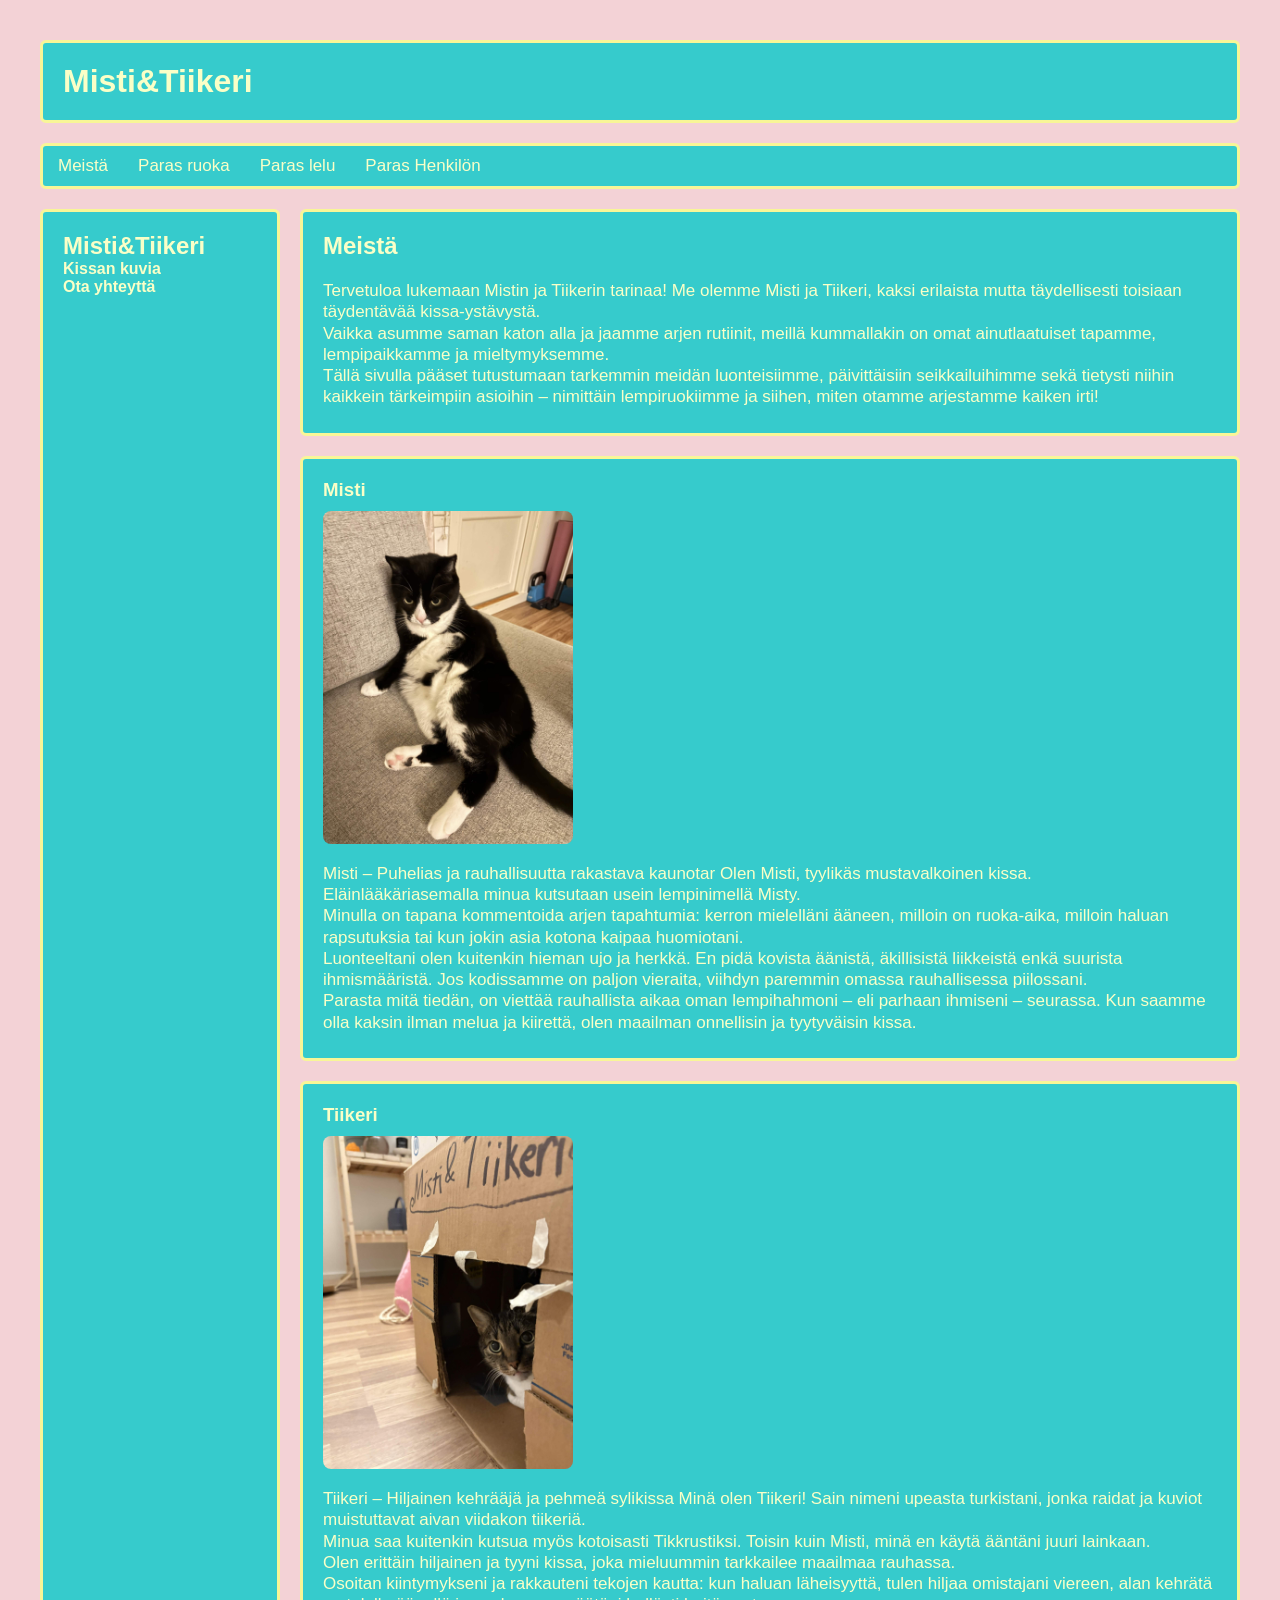
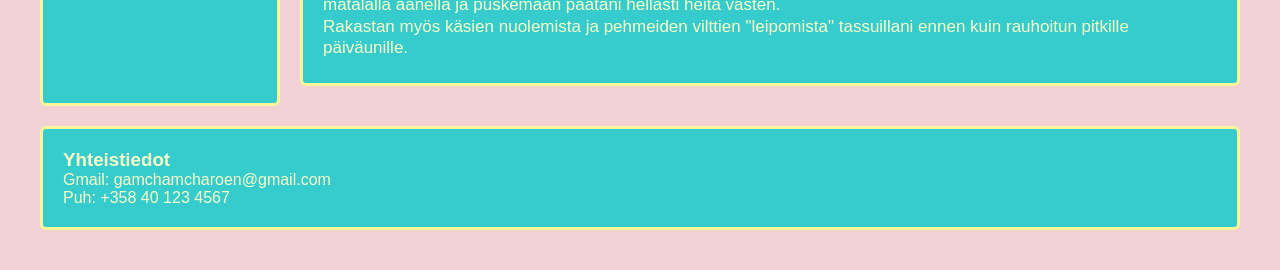
<file: index.html>
<!DOCTYPE html>
<html lang="fi">

<head>
    <meta charset="UTF-8">
    <meta name="viewport" content="width=device-width, initial-scale=1.0">
    <title>Misti&Tiikeri</title>
    <link rel="stylesheet" href="socatstyle.css">
</head>

<body>
    <!--Tästä tulee koko sivun container: header, nav, main,aside, footer-->
 <div class="container">
    <!---header-->
    <header class="header">
        <h1 class="h1">Misti&Tiikeri</h1>
    </header>

    <!---nav-->
    <nav class="nav">
        <ul>
      <li><a href="#" class="active"> Meistä</a></li>
      <li><a href="food.html"> Paras ruoka</a></li>
      <li><a href="toy.html"> Paras lelu</a></li>
      <li><a href="person.html"> Paras Henkilön</a></li>
       </ul>
    </nav>

    <main class="main">
        <div>
            <article>

            <div class="card meista-box">
            <h2>Meistä</h2>
            <!-- tässä laittaa mistin ja tiikerin kuva -->
            <p>Tervetuloa lukemaan Mistin ja Tiikerin tarinaa!
               Me olemme Misti ja Tiikeri, kaksi erilaista mutta täydellisesti toisiaan
              täydentävää kissa-ystävystä. <br> Vaikka asumme saman katon alla ja jaamme arjen rutiinit, meillä kummallakin on omat ainutlaatuiset tapamme, lempipaikkamme ja mieltymyksemme.<br> Tällä sivulla pääset tutustumaan tarkemmin meidän luonteisiimme, päivittäisiin seikkailuihimme sekä tietysti niihin kaikkein tärkeimpiin asioihin – nimittäin lempiruokiimme ja siihen, miten otamme arjestamme kaiken irti!</p>
            </div>



            
            <div class="card misti-box">
            <h3> Misti</h3>

              <!-- Lisää kuva tähän -->
               <img src="misti2.jpg" alt="Mistin kuva" class="kissa-kuva">
                <P class="p">Misti – Puhelias ja rauhallisuutta rakastava kaunotar
               Olen Misti, tyylikäs mustavalkoinen kissa. <br>
               Eläinlääkäriasemalla minua kutsutaan usein lempinimellä Misty.<br>
               Minulla on tapana kommentoida arjen tapahtumia: kerron mielelläni ääneen, milloin on ruoka-aika, milloin haluan rapsutuksia tai kun jokin asia kotona kaipaa huomiotani.<br>
                Luonteeltani olen kuitenkin hieman ujo ja herkkä. En pidä kovista äänistä, äkillisistä liikkeistä enkä suurista ihmismääristä. Jos kodissamme on paljon vieraita, viihdyn paremmin omassa rauhallisessa piilossani.<br>
                 Parasta mitä tiedän, on viettää rauhallista aikaa oman lempihahmoni – eli parhaan ihmiseni – seurassa. Kun saamme olla kaksin ilman melua ja kiirettä, olen maailman onnellisin ja tyytyväisin kissa.</P>
            </div>


            
               

            <div class="card tiikeri-box">
            <h3> Tiikeri</h3>

              <!-- Lisää kuva tähän -->
               <img src="tiikeri2.jpg" alt="Tiikerin kuva" class="kissa-kuva">
                <p>Tiikeri – Hiljainen kehrääjä ja pehmeä sylikissa
              Minä olen Tiikeri! Sain nimeni upeasta turkistani, jonka raidat ja kuviot muistuttavat aivan viidakon tiikeriä. <br>
              Minua saa kuitenkin kutsua myös kotoisasti Tikkrustiksi. Toisin kuin Misti, minä en käytä ääntäni juuri lainkaan.<br>
               Olen erittäin hiljainen ja tyyni kissa, joka mieluummin tarkkailee maailmaa rauhassa.<br> 
               Osoitan kiintymykseni ja rakkauteni tekojen kautta: kun haluan läheisyyttä, tulen hiljaa omistajani viereen, alan kehrätä matalalla äänellä ja puskemaan päätäni hellästi heitä vasten.<br>
                Rakastan myös käsien nuolemista ja pehmeiden vilttien "leipomista" tassuillani ennen kuin rauhoitun pitkille päiväunille.</p>     
            </div>
        
        
        </div>
    </main>

    <aside class="sidebar">

            <h2>Misti&Tiikeri</h2>

      <ul>
        
        <li><a href="kuvat.html">Kissan kuvia</a></li>
        <li><a href="#yhteistiedot">Ota yhteyttä</a></li>
        
      </ul>
    </aside>


    <footer  class="footer">
        <h3 id="yhteistiedot"> Yhteistiedot</h3>
        <p>Gmail: gamchamcharoen@gmail.com</p>
        <p>Puh: +358 40 123 4567</p>
    </footer>

 
 </div>
    


</body>

</html>
</file>
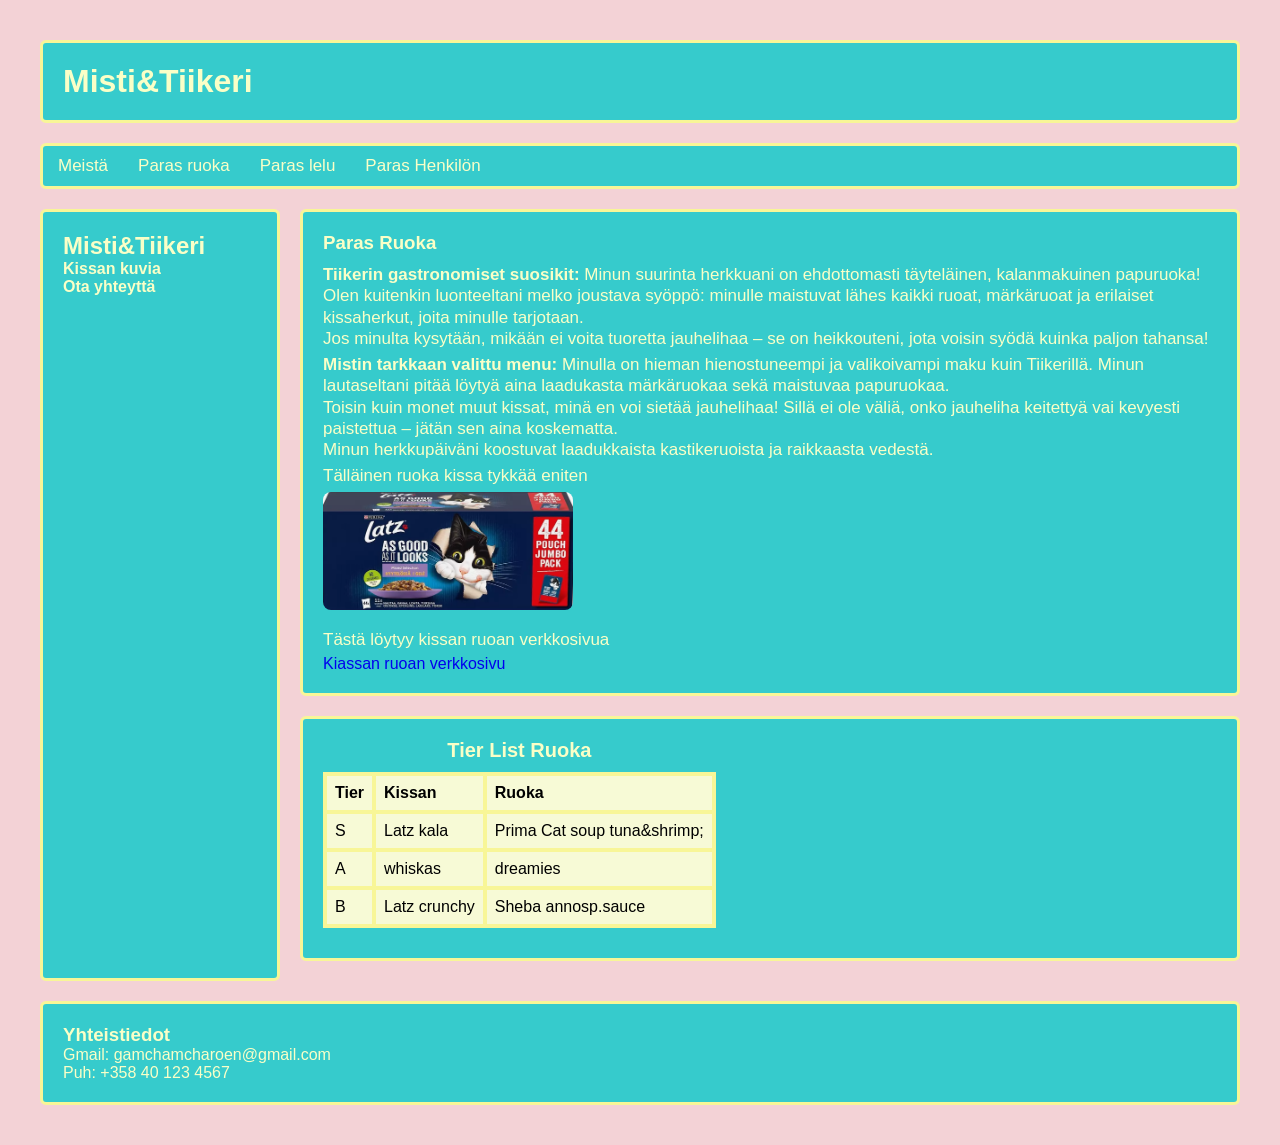
<file: food.html>
<!DOCTYPE html>
<html lang="fi">

<head>
    <meta charset="UTF-8">
    <meta name="viewport" content="width=device-width, initial-scale=1.0">
    <title>Misti&Tiikeri</title>
    <link rel="stylesheet" href="socatstyle.css">
</head>

<body>
    <!--Tästä tulee koko sivun container: header, nav, main,aside, footer-->
 <div class="container">
    <!---header-->
    <header class="header">
        <h1 class="h1">Misti&Tiikeri</h1>
    </header>

    <!---nav-->
    <nav class="nav">
        <ul>
      <li><a href="index.html"> Meistä</a></li>
      <li><a href="#" class="active"> Paras ruoka</a></li>
      <li><a href="toy.html"> Paras lelu</a></li>
      <li><a href="person.html"> Paras Henkilön</a></li>
      
       </ul>
    </nav>

    <main class="main">
        <div>
          

            <article class="card"> 
             
            <h3 id="ruoka"> Paras Ruoka</h3>
               
            <P> <strong>Tiikerin gastronomiset suosikit:</strong>
             Minun suurinta herkkuani on ehdottomasti täyteläinen, kalanmakuinen papuruoka! Olen kuitenkin luonteeltani melko joustava syöppö: minulle maistuvat lähes kaikki ruoat, märkäruoat ja erilaiset kissaherkut, joita minulle tarjotaan.<br>
              Jos minulta kysytään, mikään ei voita tuoretta jauhelihaa – se on heikkouteni, jota voisin syödä kuinka paljon tahansa!</P>
            <p><strong>Mistin tarkkaan valittu menu:</strong>
             Minulla on hieman hienostuneempi ja valikoivampi maku kuin Tiikerillä. Minun lautaseltani pitää löytyä aina laadukasta märkäruokaa sekä maistuvaa papuruokaa. <br>
             Toisin kuin monet muut kissat, minä en voi sietää jauhelihaa! Sillä ei ole väliä, onko jauheliha keitettyä vai kevyesti paistettua – jätän sen aina koskematta. <br>
              Minun herkkupäiväni koostuvat laadukkaista kastikeruoista ja raikkaasta vedestä.</p>


              <p>Tälläinen ruoka kissa tykkää eniten</p>
              <img src="ruoka.png" alt="kissan ruoka" class="ruoka">
              <p> Tästä löytyy kissan ruoan verkkosivua</p>
              <a href="https://www.puuilo.fi/latz-agail-mixed-lajitelma-hyytelossa-kissanruoka-44x85g?_gl=1*1uxrc3*_up*MQ..*_ga*MTg5ODc5Nzk0NS4xNzkzNzEyNzc2*_ga_JFKJ6PL034*czE3OTM3MTI3NzUkbzEkZzAkdDE3OTM3MTI3NzUkajYwJGwwJGg0NTMyMDk3MDU." target="_blank">Kiassan ruoan verkkosivu</a>
            </article>
        
        </div>



        <div class="card">
        <table class="table">
            
            <caption class="caption">Tier List Ruoka</caption>
            <colgroup>
                <col span="1" style="background-color: #f7fad6">
                <col span="2" style="background-color: #f7fad6">
            </colgroup>
            <thead>
                <tr>
                    <th>Tier</th>
                    <th>Kissan</th>
                    <th>Ruoka</th>
                </tr>
            </thead>
            <tbody>
                <tr>
                    <td>S</td>
                    <td>Latz kala</td>
                    <td>Prima Cat soup tuna&shrimp;</td>
                </tr>
                <tr>
                    <td>A</td>
                    <td>whiskas</td>
                    <td>dreamies</td>
                </tr>
                <tr>
                    <td>B</td>
                    <td>Latz crunchy</td>
                    <td>Sheba annosp.sauce</td>
                </tr>
            </tbody>
        </table>
        </div>
    </main>


    

    <aside class="sidebar">
            <h2>Misti&Tiikeri</h2>

      <ul>
       
        <li><a href="kuvat.html">Kissan kuvia</a></li>
        <li><a href="#yhteistiedot">Ota yhteyttä</a></li>
      </ul>
    </aside>


    <footer  class="footer">
        <h3 id="yhteistiedot"> Yhteistiedot</h3>
        <p>Gmail: gamchamcharoen@gmail.com</p>
        <p>Puh: +358 40 123 4567</p>
    </footer>

 
 </div>
    


</body>

</html>
</file>
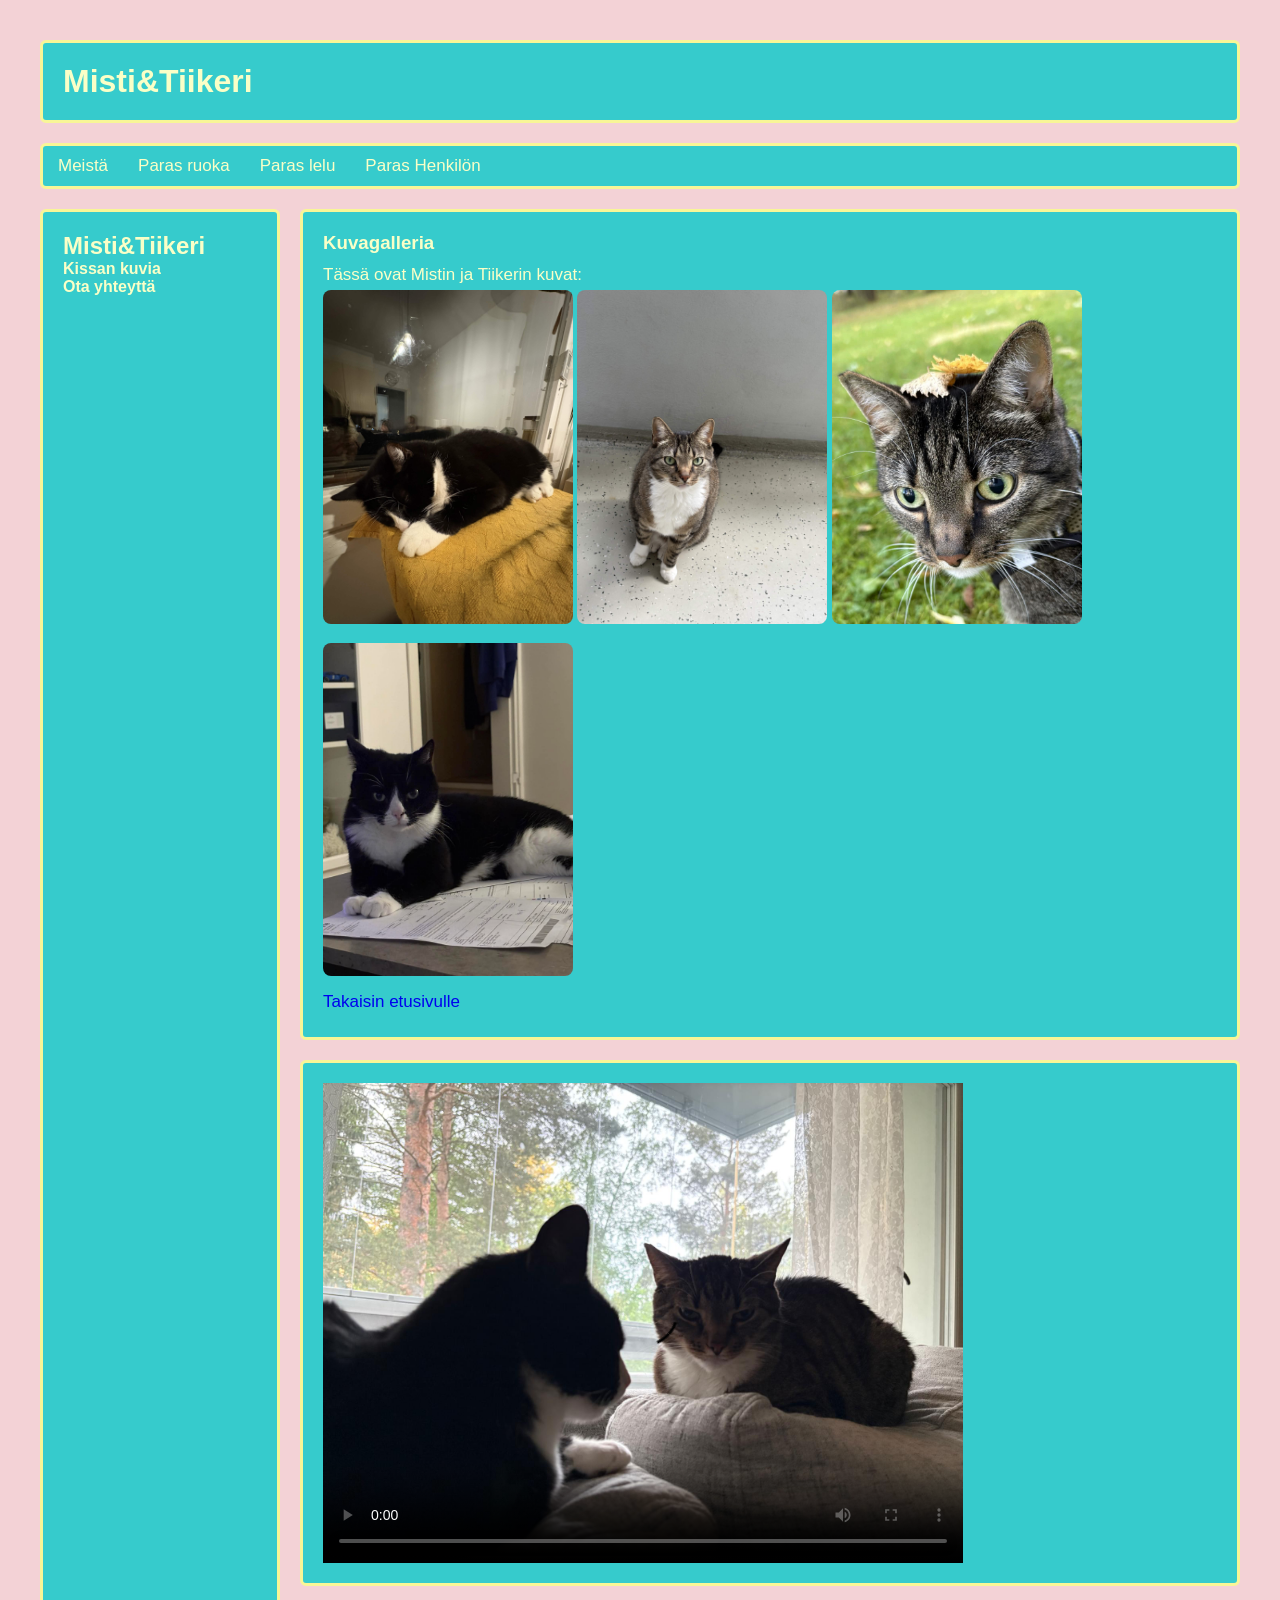
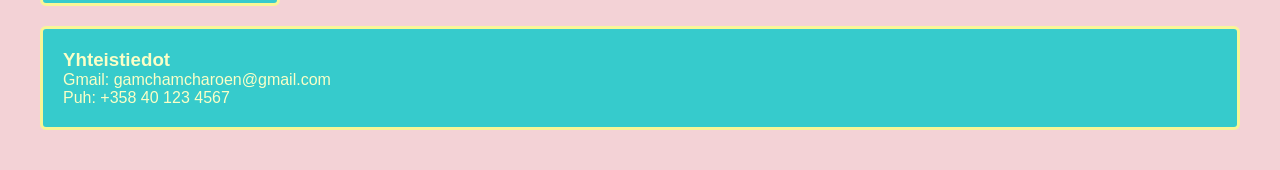
<file: kuvat.html>
</body>
</html>

<!DOCTYPE html>
<html lang="fi">

<head>
    <meta charset="UTF-8">
    <meta name="viewport" content="width=device-width, initial-scale=1.0">
    <title>Misti&Tiikeri</title>
    <link rel="stylesheet" href="socatstyle.css">
</head>

<body>
    <!--Tästä tulee koko sivun container: header, nav, main,aside, footer-->
 <div class="container">
    <!---header-->
    <header class="header">
        <h1 class="h1">Misti&Tiikeri</h1>
    </header>

    <!---nav-->
    <nav class="nav">
        <ul>
      <li><a href="#" class="active"> Meistä</a></li>
      <li><a href="food.html"> Paras ruoka</a></li>
      <li><a href="toy.html"> Paras lelu</a></li>
      <li><a href="person.html"> Paras Henkilön</a></li>
       </ul>
    </nav>

    <main class="main">
        
    
    <div class="card">

        <header > 
        <h3>Kuvagalleria</h3>
        <p>Tässä ovat Mistin ja Tiikerin kuvat:</p>
        </header>
        
        <div > 
        <img src="misti.jpg" alt="Misti kuva" class="kissa-kuva">

        <img src="tiikeri.jpg" alt="Tiikeri kuva" class="kissa-kuva">

        <img src="kuva1.jpg" alt="Tiikeri kuva" class="kissa-kuva">

        <img src="kuva2.jpg" alt="Misti kuva" class="kissa-kuva">
        
        <p><a href="index.html">Takaisin etusivulle</a></p>
        </div>
    </div>

    <div class="card-video">

        <video controls preload="metadata" poster="misti_ja_tiikeri.jpg" width="640" height="480">
        <source src="cat.mp4" type="video/mp4">
        </video>    
            
    </div>



    </main>
    
    <aside class="sidebar">

            <h2>Misti&Tiikeri</h2>

      <ul>
        
        <li><a href="kuvat.html">Kissan kuvia</a></li>
        <li><a href="#yhteistiedot">Ota yhteyttä</a></li>
        
      </ul>
    </aside>


    <footer  class="footer">
        <h3 id="yhteistiedot"> Yhteistiedot</h3>
        <p>Gmail: gamchamcharoen@gmail.com</p>
        <p>Puh: +358 40 123 4567</p>
    </footer>

 
 </div>
    


</body>

</html>
</file>
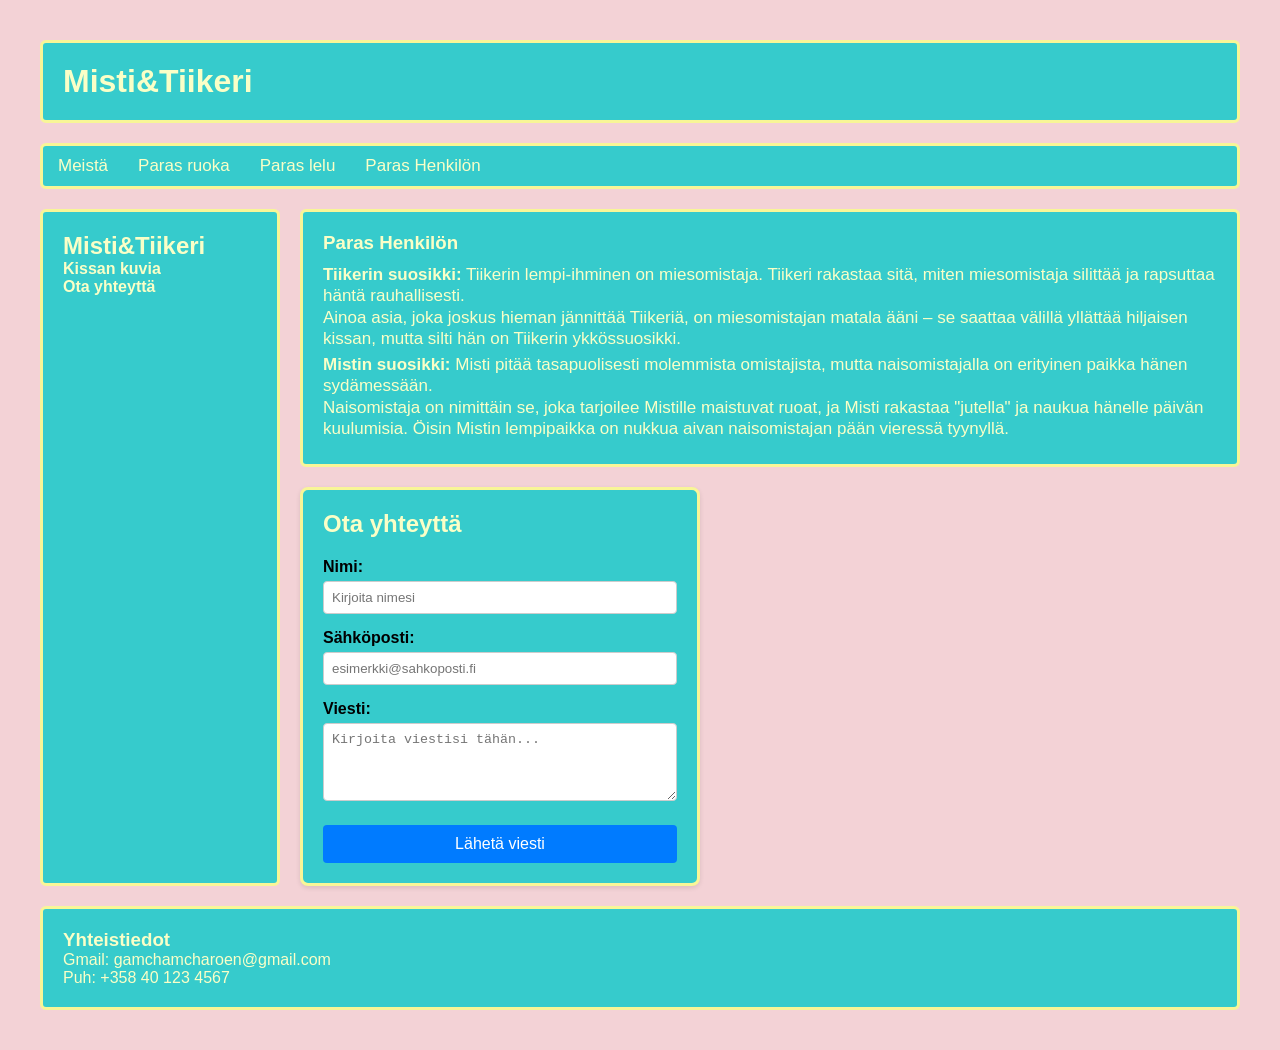
<file: person.html>
<!DOCTYPE html>
<html lang="fi">

<head>
    <meta charset="UTF-8">
    <meta name="viewport" content="width=device-width, initial-scale=1.0">
    <title>Misti&Tiikeri</title>
    <link rel="stylesheet" href="socatstyle.css">
</head>

<body>
    <!--Tästä tulee koko sivun container: header, nav, main,aside, footer-->
 <div class="container">
    <!---header-->
    <header class="header">
        <h1 class="h1">Misti&Tiikeri</h1>
    </header>

    <!---nav-->
    <nav class="nav">
        <ul>
      <li><a href="#" class="active"> Meistä</a></li>
      <li><a href="food.html"> Paras ruoka</a></li>
      <li><a href="toy.html"> Paras lelu</a></li>
      <li><a href="#" class="active"> Paras Henkilön</a></li>
      
       </ul>
    </nav>

    <main class="main">
        <div>
           
            <article class="card">
                <h3 id="henkilon"> Paras Henkilön</h3>
                <p> <strong>Tiikerin suosikki:</strong>
                Tiikerin lempi-ihminen on miesomistaja. Tiikeri rakastaa sitä, miten miesomistaja silittää ja rapsuttaa häntä rauhallisesti.<br>
                 Ainoa asia, joka joskus hieman jännittää Tiikeriä, on miesomistajan matala ääni – se saattaa välillä yllättää hiljaisen kissan, mutta silti hän on Tiikerin ykkössuosikki.<p>
                <p> <strong>Mistin suosikki:</strong> 
                Misti pitää tasapuolisesti molemmista omistajista, mutta naisomistajalla on erityinen paikka hänen sydämessään. <br>
                Naisomistaja on nimittäin se, joka tarjoilee Mistille maistuvat ruoat, ja Misti rakastaa "jutella" ja naukua hänelle päivän kuulumisia. Öisin Mistin lempipaikka on nukkua aivan naisomistajan pään vieressä tyynyllä.</p>    
            </article>

        </div>


        <div class="lomake-laatikko">
    <h2>Ota yhteyttä</h2>
    
    <form action="#" method="post">
      <label for="nimi">Nimi:</label>
      <input type="text" id="nimi" name="nimi" placeholder="Kirjoita nimesi" required>

      <label for="sahkoposti">Sähköposti:</label>
      <input type="email" id="sahkoposti" name="sahkoposti" placeholder="esimerkki@sahkoposti.fi" required>

      <label for="viesti">Viesti:</label>
      <textarea id="viesti" name="viesti" rows="4" placeholder="Kirjoita viestisi tähän..." required></textarea>

      <button type="submit">Lähetä viesti</button>
    </form>
  </div>
    </main>

    <aside class="sidebar">
            <h2>Misti&Tiikeri</h2>

      <ul>
       
        
        <li><a href="kuvat.html">Kissan kuvia</a></li>
        <li><a href="#yhteistiedot">Ota yhteyttä</a></li>
      </ul>
    </aside>


    <footer  class="footer">
        <h3 id="yhteistiedot"> Yhteistiedot</h3>
        <p>Gmail: gamchamcharoen@gmail.com</p>
        <p>Puh: +358 40 123 4567</p>
    </footer>

 
 </div>
    


</body>

</html>
</file>
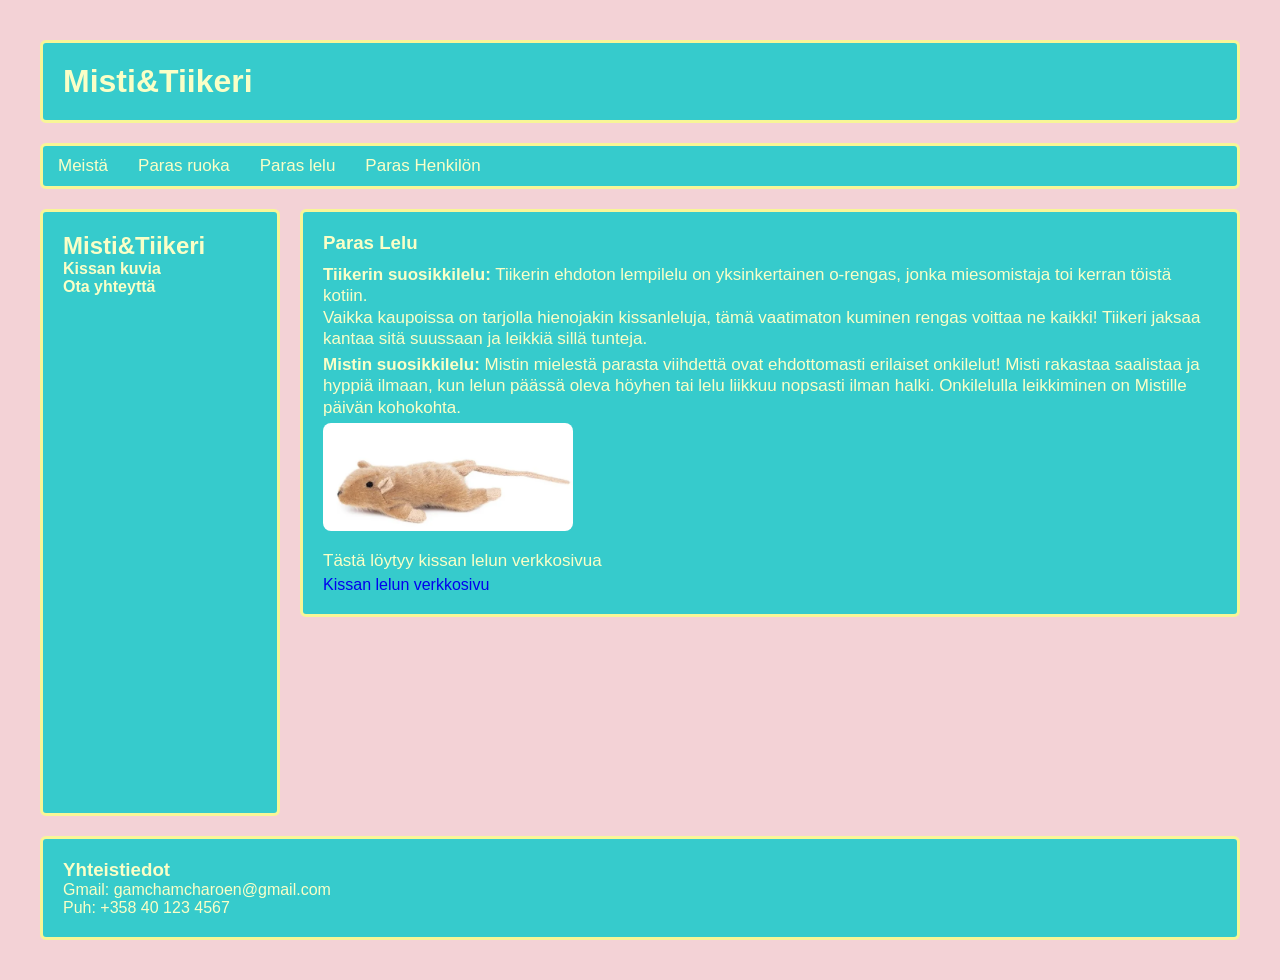
<file: toy.html>
<!DOCTYPE html>
<html lang="fi">

<head>
    <meta charset="UTF-8">
    <meta name="viewport" content="width=device-width, initial-scale=1.0">
    <title>Misti&Tiikeri</title>
    <link rel="stylesheet" href="socatstyle.css">
</head>

<body>
    <!--Tästä tulee koko sivun container: header, nav, main,aside, footer-->
 <div class="container">
    <!---header-->
    <header class="header">
        <h1 class="h1">Misti&Tiikeri</h1>
    </header>

    <!---nav-->
    <nav class="nav">
        <ul>
      <li><a href="#" class="active"> Meistä</a></li>
      <li><a href="food.html"> Paras ruoka</a></li>
      <li><a href="#" class="active"> Paras lelu</a></li>
      <li><a href="person.html"> Paras Henkilön</a></li>
      
       </ul>
    </nav>

    <main class="main">
        <div>
            
           

            <article class="card">
                <h3 id="lelu"> Paras Lelu</h3>
                <p> <strong>Tiikerin suosikkilelu:</strong>
                Tiikerin ehdoton lempilelu on yksinkertainen o-rengas, jonka miesomistaja toi kerran töistä kotiin. <br>
                 Vaikka kaupoissa on tarjolla hienojakin kissanleluja, tämä vaatimaton kuminen rengas voittaa ne kaikki! Tiikeri jaksaa kantaa sitä suussaan ja leikkiä sillä tunteja.</p>
                <p> <strong>Mistin suosikkilelu:</strong>
                Mistin mielestä parasta viihdettä ovat ehdottomasti erilaiset onkilelut! Misti rakastaa saalistaa ja hyppiä ilmaan, kun lelun päässä oleva höyhen tai lelu liikkuu nopsasti ilman halki. Onkilelulla leikkiminen on Mistille päivän kohokohta.</p>
                

                 <img src="kissanlelu1.png" alt="kissan lelu" class="lelu">
                <p> Tästä löytyy kissan lelun verkkosivua</p>
                <a href="https://www.mustijamirri.fi/kissat-kissan-lelut?p=4&l=13049840&r=jv9v1" target="_blank">Kissan lelun verkkosivu</a>
            </article>
        
        </div>
    </main>

    <aside class="sidebar">
            <h2>Misti&Tiikeri</h2>

      <ul>
       
     
        <li><a href="kuvat.html">Kissan kuvia</a></li>
        <li><a href="#yhteistiedot">Ota yhteyttä</a></li>
      </ul>
    </aside>


    <footer  class="footer">
        <h3 id="yhteistiedot"> Yhteistiedot</h3>
        <p>Gmail: gamchamcharoen@gmail.com</p>
        <p>Puh: +358 40 123 4567</p>
    </footer>

 
 </div>
    


</body>

</html>
</file>
<file: socatstyle.css>
* {
    box-sizing: border-box;
    margin: 0;
    padding:0;
}

body{
    font-family: Arial, Helvetica, sans-serif;
    background-color: #f3d2d6;
    
}

.container {
    display: grid;
    grid-template-columns: 20% 1fr;


    grid-template-areas: 
    "header header"
    "nav nav"
    "sidebar main"
    "footer footer";


    grid-template-rows: 
    auto
    auto
    1fr
    auto;


    min-height: 100vh;
    gap:20px;
    max-width: 1200px;
    margin: 0 auto;

}



/************************HEADER*******************/
.header {
    grid-area: header;
    display: grid;
    justify-content: space-between;
    align-items: center;
    background-color: #36cbcc;
    padding: 20px;
    font-family:'Gill Sans', 'Gill Sans MT', Calibri, 'Trebuchet MS', sans-serif;
    color: #faffc7;
    border: 3px solid #f8f697;
    border-radius: 6px;

}

/******************NAV****************/
.nav {
    grid-area: nav;
    background-color: #36cbcc;
    border:3px solid #f8f697;
    border-radius: 6px;
    
}
.nav ul {
    display:flex;
    list-style: none;
    
}
.nav a {
    font-size: 17px;
    text-decoration: none;
    padding: 10px 15px;
    display: block;
    color:#faffc7;
}
.nav a:hover, nav a:focus {
    background-color: #2dacac;
}




/*******************MAIN*********************/

.main {
    grid-area: main;
}
.main h3{
    color: #faffc7;
}
.main h2{
    margin-bottom: 20px;
    color: #faffc7;
}

.main p{
    font-size: 17px;
    color:#faffc7;
}

.main a:hover{
    color: rgb(95, 95, 94);
}

.main a{
   
    text-decoration: none;
}




.card {
    background-color: #36cbcc;
    border: 3px solid #f8f697;
    border-radius: 6px;
    padding: 20px;
    margin-bottom: 20px;
    box-shadow: #faffc7;
}

.card-video {
    background-color: #36cbcc;
    border: 3px solid #f8f697;
    border-radius: 6px;
    padding: 20px;
    margin-bottom: 20px;
    box-shadow: #faffc7;
}
.card h3{
    margin-bottom: 10px;
}
.card p {
    margin-bottom: 5px;
    line-height: 1.25;
    color:#faffc7;
}



/**************************Taulukko*********************/
.caption {
    font-size: 20px;
    font-weight: bold;
    margin-bottom: 10px;
    color:#faffc7;
}
.table {
    width:300;
    border-collapse: collapse;
}
.table, th, td {
    border: 4px solid #f8f697;
    margin-bottom: 10px;
    border-radius: 6px;
    padding: 8px;
    text-align: left;
}

/*******************KUVAT***********************/

.kissa-kuva {
    width: 200%;           
    max-width: 250px;      
    height: auto; 
    border-radius: 8px;   
    margin-bottom: 15px;  
}

.ruoka {
    width: 200%;           
    max-width: 250px;      
    height: auto;          
    border-radius: 8px;   
    margin-bottom: 15px;  
}

.lelu {
    width: 200%;           
    max-width: 250px;      
    height: auto;          
    border-radius: 8px;   
    margin-bottom: 15px;  
}
/*******************lomake********************/
body {
      font-family: Arial, sans-serif;
      margin: 40px;
      background-color: #f3d2d6;
    }
    .lomake-laatikko {
      max-width: 400px;
      background: #36cbcc;
      border: 3px solid #f8f697;
      padding: 20px;
      border-radius: 8px;
      box-shadow: 0 2px 5px rgba(0,0,0,0.1);
    }
    label {
      display: block;
      margin-top: 15px;
      font-weight: bold;
    }
    input, textarea {
      width: 100%;
      padding: 8px;
      margin-top: 5px;
      border: 1px solid #ccc;
      border-radius: 4px;
      box-sizing: border-box; /* Pitää laatikot saman levyisinä */
    }
    button {
      margin-top: 20px;
      padding: 10px 15px;
      background-color: #007BFF;
      color: white;
      border: none;
      border-radius: 4px;
      cursor: pointer;
      width: 100%;
      font-size: 16px;
    }
    button:hover {
      background-color: #0056b3;
    }






/******************SIDERBAR*********************/

.sidebar {
   grid-area: sidebar;
   background-color: #36cbcc;
   padding: 20px;
   border:  3px solid  #f8f697;
   border-radius: 6px;
   vertical-align: top;
   overflow-wrap: break-word;
}
.sidebar h2 {
    color: #faffc7;
    max-width: 100%;
}

.sidebar ul {
    list-style: none;
}

.sidebar a {
    color: #faffc7;
    font-weight: bold;
    text-decoration: none;
}
.sidebar a:hover{
    color: rgb(95, 95, 94);
}




/************************FOOTER******************/

.footer {

    grid-area: footer;
    background-color: #36cbcc;
    border: 3px solid #f8f697;
    padding: 20px;
    color: #faffc7;
    border-radius: 6px;
}
</file>
